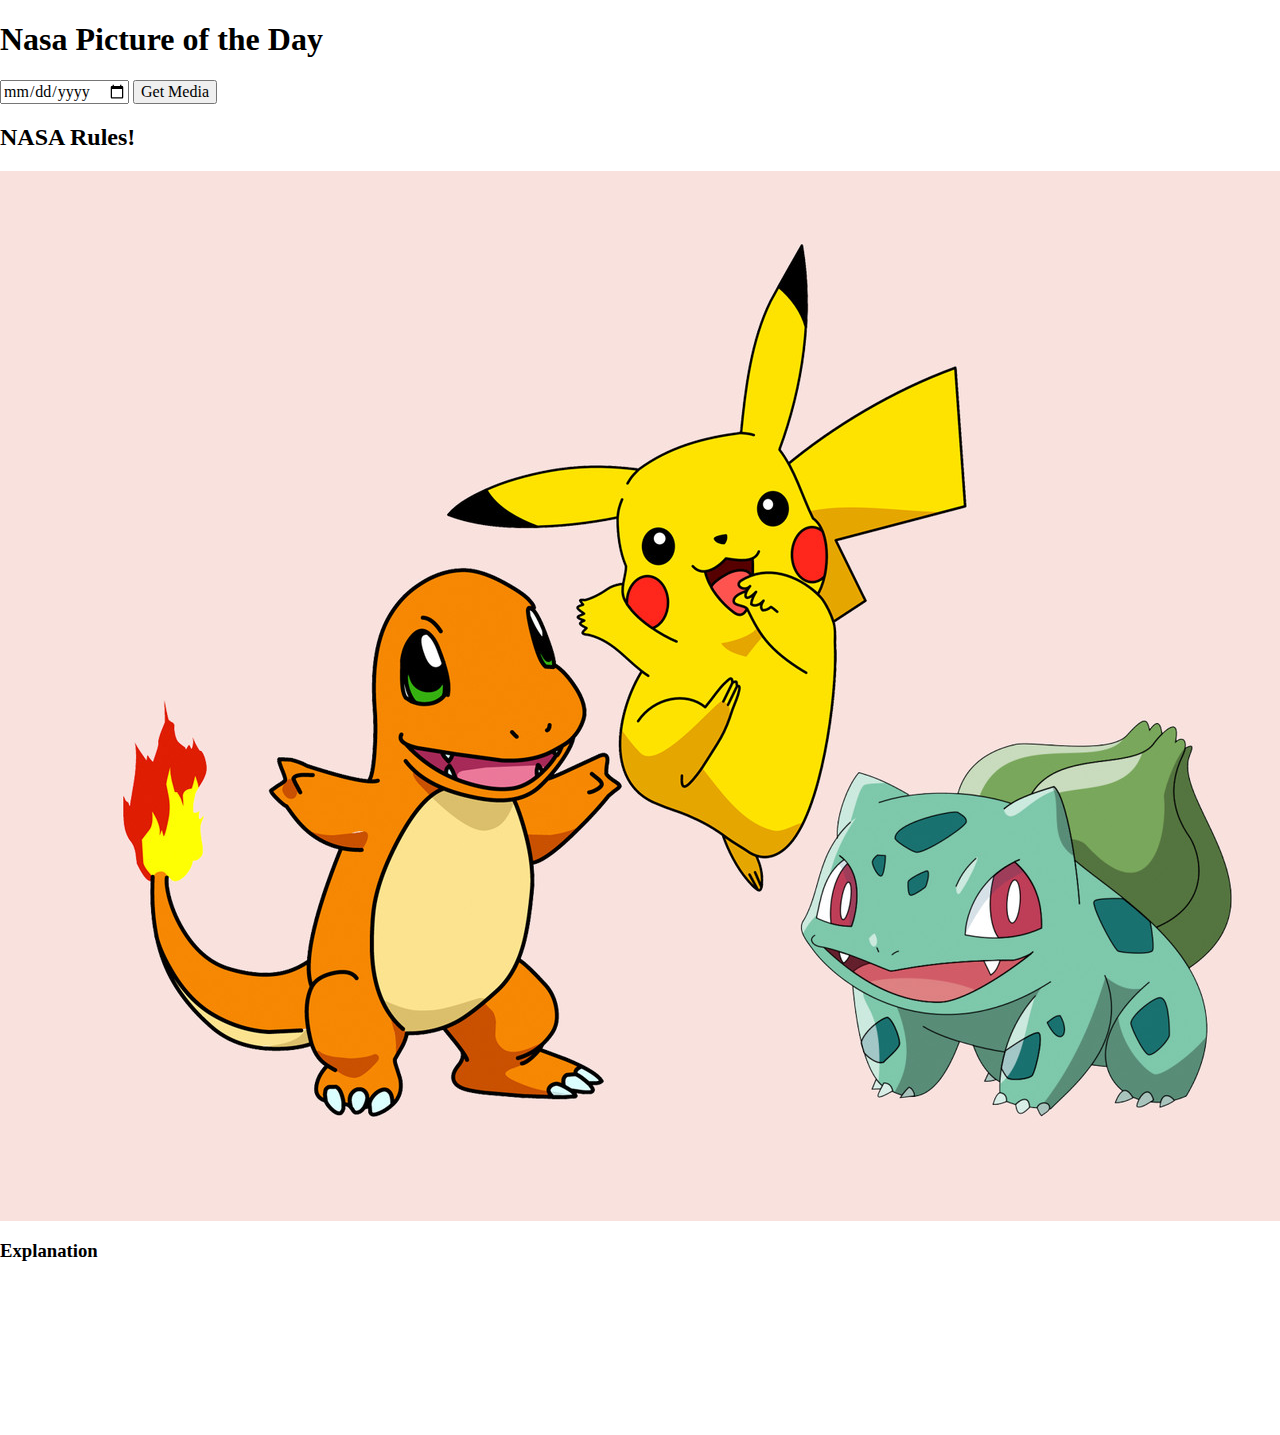
<file: nasa api/index.html>
<!DOCTYPE html>
<html lang="en">
	<head>
    	<meta charset="utf-8">
    	<meta name="description" content="This is where your description goes">
    	<meta name="keywords" content="one, two, three">

		<title>Title in the tab</title>

		<!-- external CSS link -->
		<link rel="stylesheet" href="css/normalize.css">
		<link rel="stylesheet" href="css/style.css">
	</head>
	<body>

		<h1>Nasa Picture of the Day</h1>
		<input type="date" name="" value="">  
		<button type="button" name="button">Get Media</button>

		<h2>NASA Rules!</h2>
		<img src="img/pokemon.jpeg" alt="">
		<h3>Explanation</h3>
		<iframe src="" frameborder="0"></iframe> <!-- used to imbed video-->

		<script type="text/javascript" src="js/main.js"></script>
	</body>
</html>
</file>
<file: nasa api/css/style.css>
/******************************************
/* CSS
/*******************************************/

/* Box Model Hack */
*{
  box-sizing: border-box;
}

/******************************************
/* LAYOUT
/*******************************************/
img{
  display: block;
  margin: 0 auto;
}


/******************************************
/* ADDITIONAL STYLES
/*******************************************/
</file>
